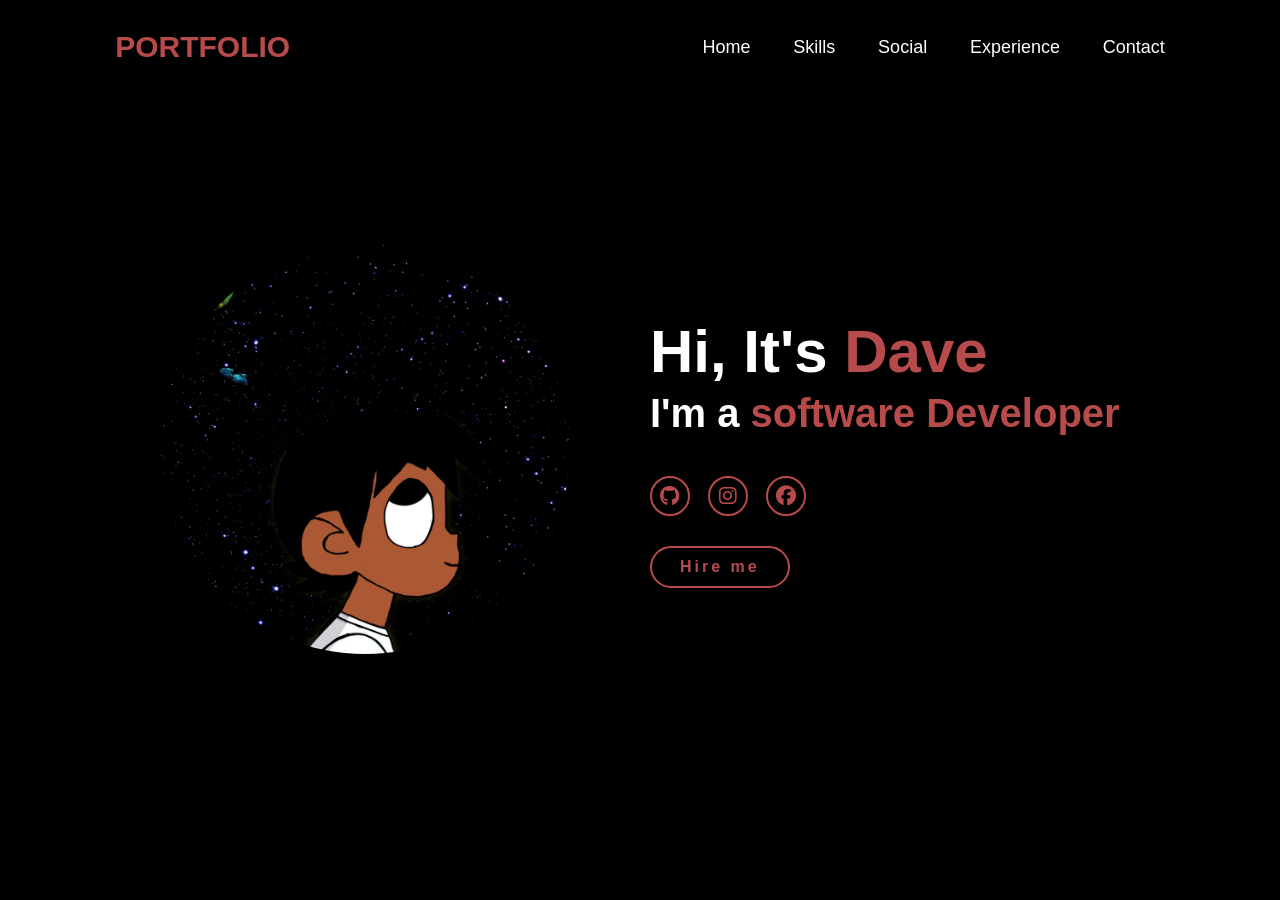
<file: DAVE-main/DAVE-main/index.html>
<!DOCTYPE html>
<html lang="en">
    
<head>
    <meta charset="UTF-8">
    <meta name="viewport" content="width=device-width, initial-scale=1.0">
    <link rel="stylesheet" href="https://cdnjs.cloudflare.com/ajax/libs/font-awesome/6.5.2/css/all.min.css">
    <link rel="stylesheet" href="style.css">
    <title>Portfolio Website</title>
</head>
<body>
    <header>
        <a href="#" class="logo">PORTFOLIO</a>

        <nav>
            <a href="Home.html" class="active"> Home</a>
            <a href="Skill.html" >Skills</a>
            <a href="Social.html" >Social</a>
            <a href="Experience.html" >Experience</a>
            <a href="Contact.html" >Contact</a>
        </nav>
    </header>
    <section class="home">
        <div class="home-img">
            <img src="home.jpg" alt="">
        </div>
        <div class="home-content">
            <h1>Hi, It's <span>Dave</span></h1>
            <h3 class="typing-text">I'm a <span></span></h3>
             
           
            <div class="social-icons">
                <a href="https://github.com/dabeee15"><i class="fa-brands fa-github"></i></a>
                <a href="https://www.instagram.com/__ddvee/"><i class="fa-brands fa-instagram"></i></a>
                <a href="https://www.facebook.com/qwertyuiopp17/"><i class="fa-brands fa-facebook"></i></a>
            </div>
            <a href="#" class="btn">Hire me</a>
        </div>
    </section>
</body>

</html>
</file>
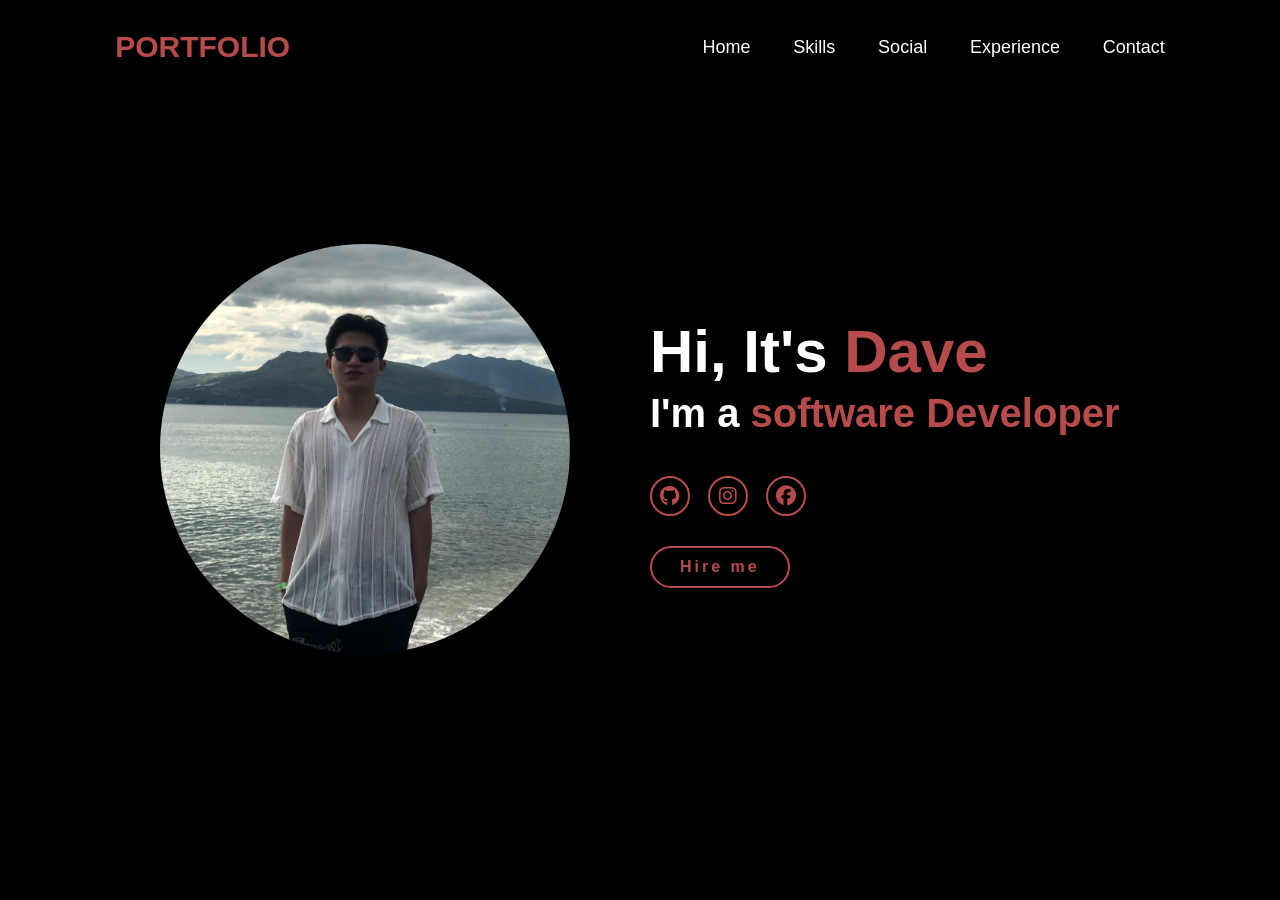
<file: PORTFOLIO-2-main/PORTFOLIO-2-main/index.html>
<!DOCTYPE html>
<html lang="en">
    
<head>
    <meta charset="UTF-8">
    <meta name="viewport" content="width=device-width, initial-scale=1.0">
    <link rel="stylesheet" href="https://cdnjs.cloudflare.com/ajax/libs/font-awesome/6.5.2/css/all.min.css">
    <link rel="stylesheet" href="style.css">
    <link rel="icon" type="image/png" sizes="32x32" href="images/home.jpg">
    <title>Portfolio Website</title>
</head>
<body>
    <header>
        <a href="index.html" class="logo">PORTFOLIO</a>

        <nav>
            <a href="index.html" class="active"> Home</a>
            <a href="Skill.html" >Skills</a>
            <a href="Social.html" >Social</a>
            <a href="Experience.html" >Experience</a>
            <a href="Contact.html" >Contact</a>
        </nav>
    </header>
    <section class="home">
        <div class="home-img">
            <img src="images/602968822_2117812025692674_213676474626573139_n.jpg" alt="">
        </div>
        <div class="home-content">
            <h1>Hi, It's <span>Dave</span></h1>
            <h3 class="typing-text">I'm a <span></span></h3>
             
           
            <div class="social-icons">
                <a href="https://github.com/dabeee15"><i class="fa-brands fa-github"></i></a>
                <a href="https://www.instagram.com/__ddvee/"><i class="fa-brands fa-instagram"></i></a>
                <a href="https://www.facebook.com/qwertyuiopp17/"><i class="fa-brands fa-facebook"></i></a>
            </div>
            <a href="#" class="btn">Hire me</a>
        </div>
    </section>
</body>

</html>
</file>
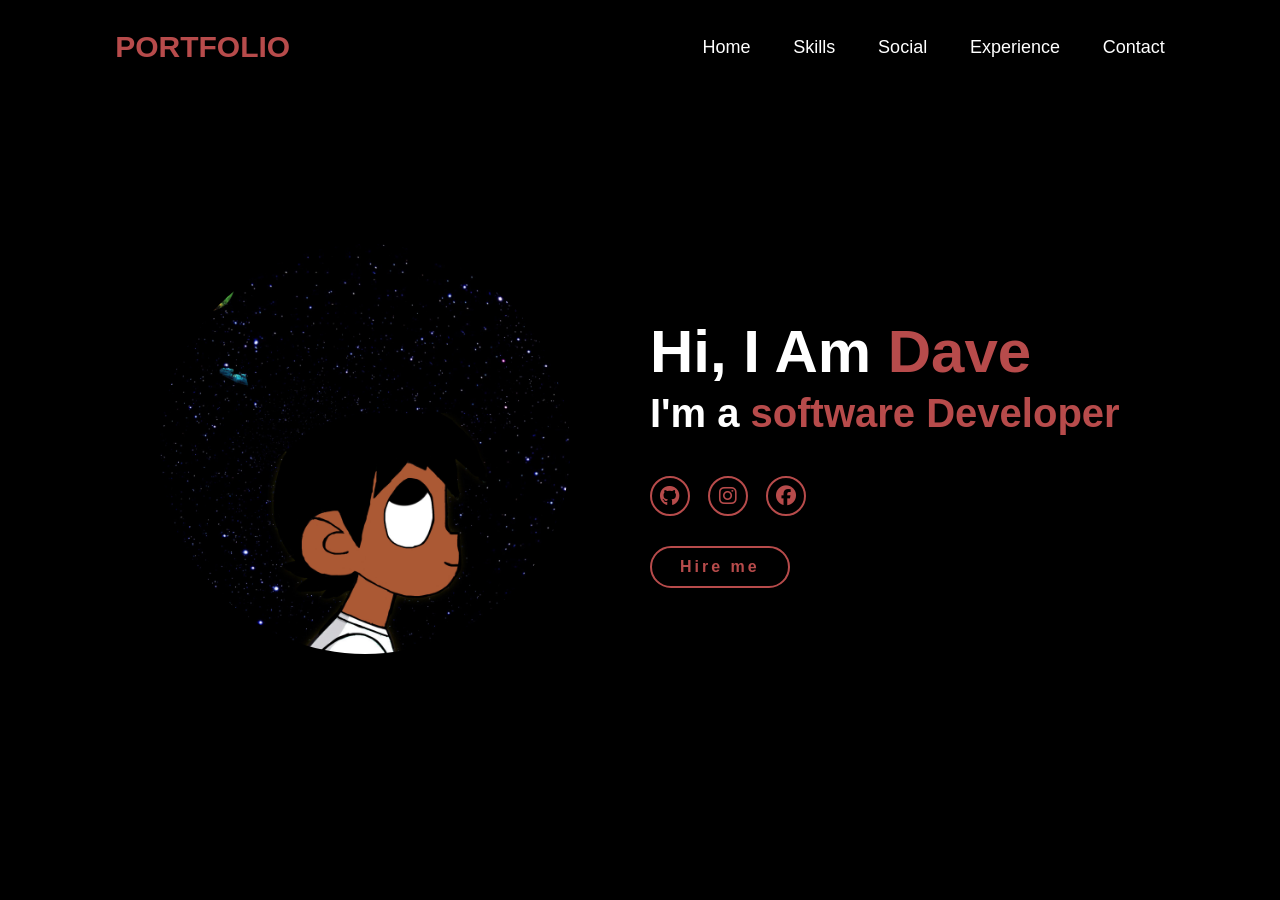
<file: DAVE-main/DAVE-main/Home.html>
<!DOCTYPE html>
<html lang="en">
    
<head>
    <meta charset="UTF-8">
    <meta name="viewport" content="width=device-width, initial-scale=1.0">
    <link rel="stylesheet" href="https://cdnjs.cloudflare.com/ajax/libs/font-awesome/6.5.2/css/all.min.css">
    <link rel="stylesheet" href="style.css">
    <title>Portfolio Website</title>
</head>
<body>
    <header>
        <a href="#" class="logo">PORTFOLIO</a>

        <nav>
            <a href="Home.html" class="active"> Home</a>
            <a href="Skill.html" >Skills</a>
            <a href="Social.html" >Social</a>
            <a href="Experience.html" >Experience</a>
            <a href="Contact.html" >Contact</a>
        </nav>
    </header>
    <section class="home">
        <div class="home-img">
            <img src="home.jpg" alt="">
        </div>
        <div class="home-content">
            <h1>Hi, I Am <span>Dave</span></h1>
            <h3 class="typing-text">I'm a <span></span></h3>
             
            
            <div class="social-icons">
                <a href="https://github.com/dabeee15"><i class="fa-brands fa-github"></i></a>
                <a href="https://www.instagram.com/__ddvee/"><i class="fa-brands fa-instagram"></i></a>
                <a href="https://www.facebook.com/qwertyuiopp17/"><i class="fa-brands fa-facebook"></i></a>
                

            </div>
            <a href="#" class="btn">Hire me</a>
        </div>
    </section>
</body>
</html>
</file>
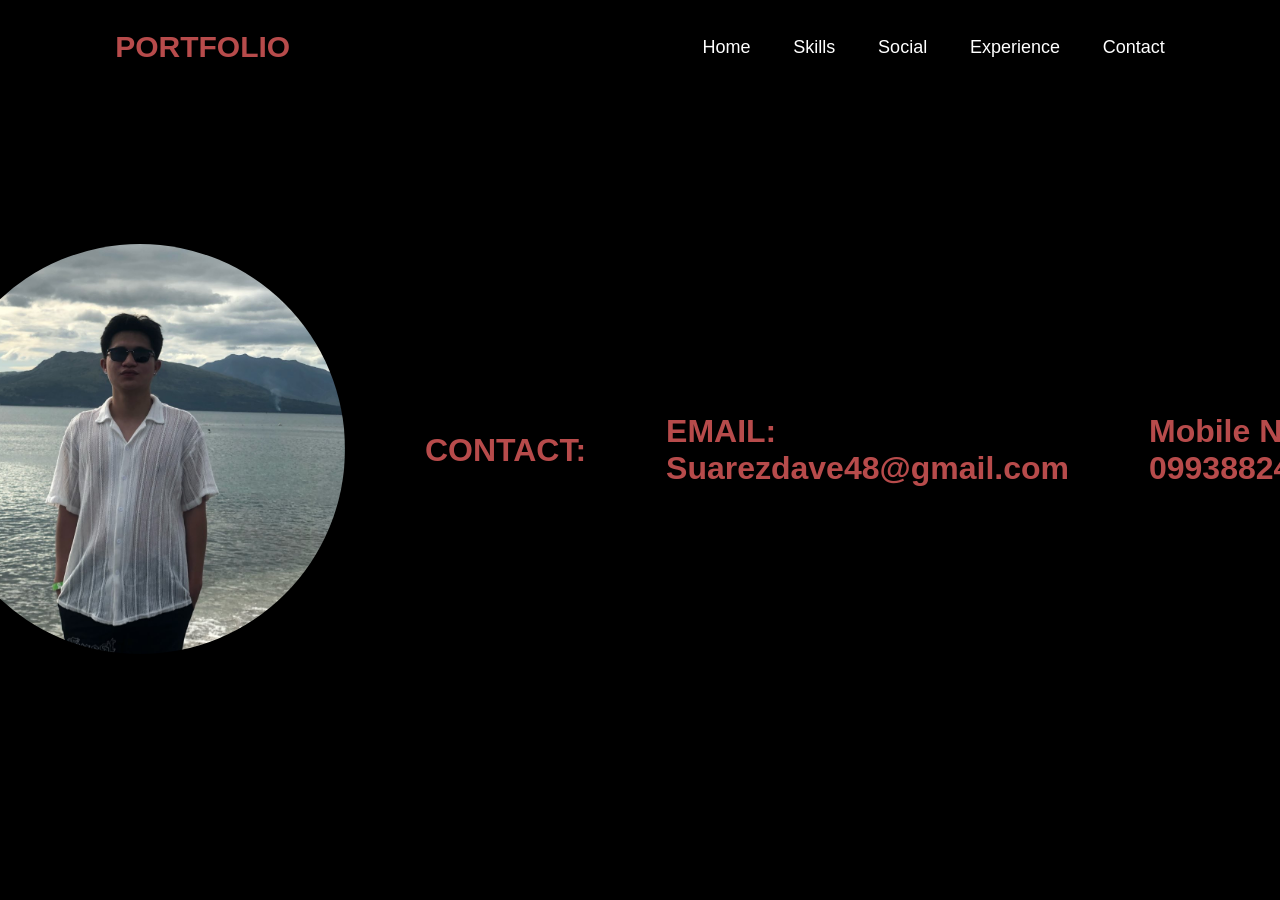
<file: PORTFOLIO-2-main/PORTFOLIO-2-main/Contact.html>
<!DOCTYPE html>
<html lang="en">
    
<head>
    <meta charset="UTF-8">
    <meta name="viewport" content="width=device-width, initial-scale=1.0">
    <link rel="stylesheet" href="https://cdnjs.cloudflare.com/ajax/libs/font-awesome/6.5.2/css/all.min.css">
    <link rel="stylesheet" href="style.css">
    <title>Portfolio Website</title>
</head>
<body>
    <header>
        <a href="index.html" class="logo">PORTFOLIO</a>

        <nav>
            <a href="Home.html" class="active"> Home</a>
            <a href="Skill.html" >Skills</a>
            <a href="Social.html" >Social</a>
            <a href="Experience.html" >Experience</a>
            <a href="Contact.html" >Contact</a>
        </nav>
    </header>
    <section class="home">
        <div class="home-img">
            <img src="images/602968822_2117812025692674_213676474626573139_n.jpg" alt="">
        </div>

        <h1 style="font-family: arial; color: white; font-size: xx-large; color: rgb(183, 75, 75);"><b>CONTACT:</b></h1>
        <p style="font-size: xx-large; color: rgb(183, 75, 75);"><b>EMAIL: Suarezdave48@gmail.com</b></p>
        <p style="font-size: xx-large; color: rgb(183, 75, 75);"><b>Mobile No: 09938824213</b></p>
</file>
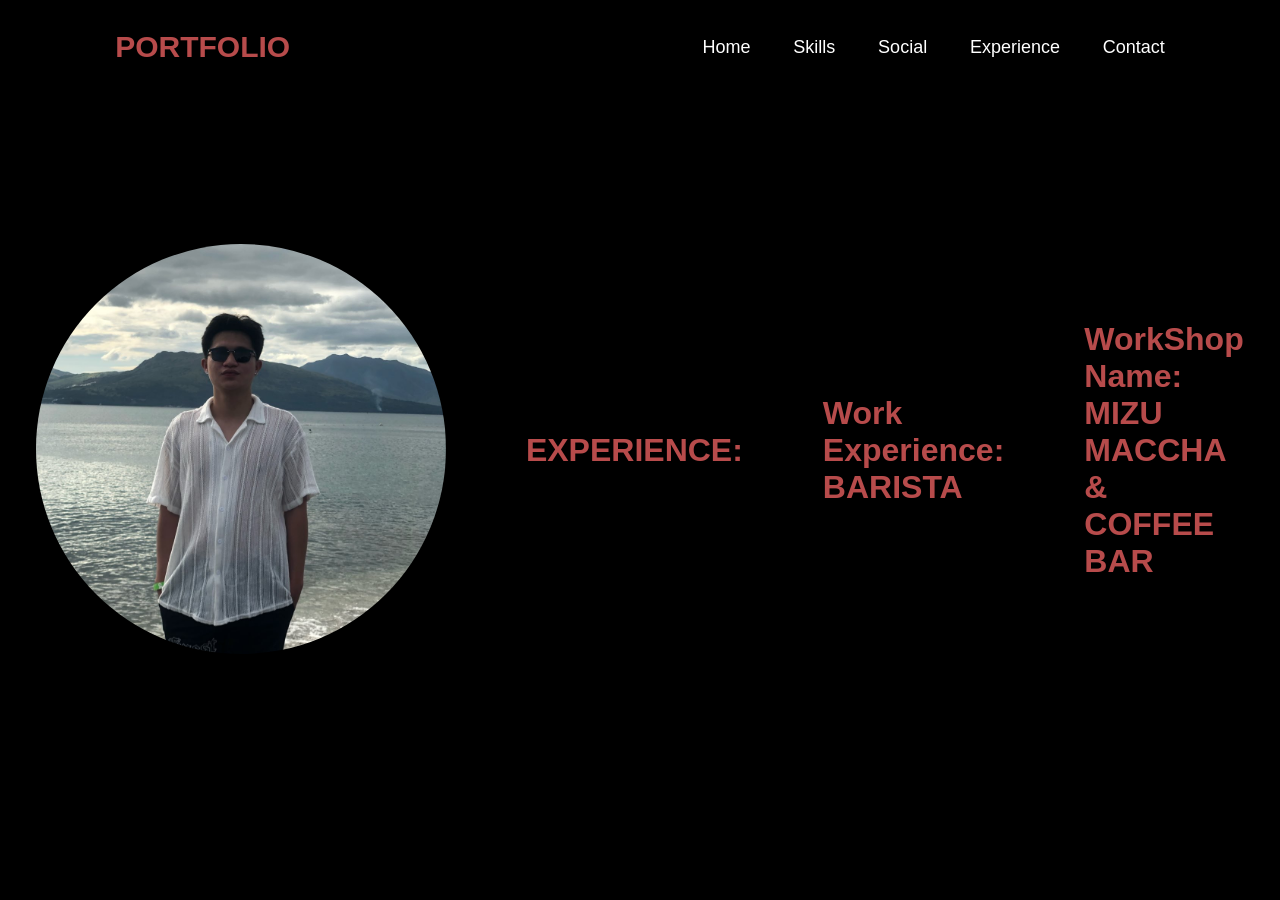
<file: PORTFOLIO-2-main/PORTFOLIO-2-main/Experience.html>
<!DOCTYPE html>
<html lang="en">
    
<head>
    <meta charset="UTF-8">
    <meta name="viewport" content="width=device-width, initial-scale=1.0">
    <link rel="stylesheet" href="https://cdnjs.cloudflare.com/ajax/libs/font-awesome/6.5.2/css/all.min.css">
    <link rel="stylesheet" href="style.css">
    <title>Portfolio Website</title>
</head>
<body>
    <header>
        <a href="index.html" class="logo">PORTFOLIO</a>

        <nav>
            <a href="Home.html" class="active"> Home</a>
            <a href="Skill.html" >Skills</a>
            <a href="Social.html" >Social</a>
            <a href="Experience.html" >Experience</a>
            <a href="Contact.html" >Contact</a>
        </nav>
    </header>
    <section class="home">
        <div class="home-img">
            <img src="images/602968822_2117812025692674_213676474626573139_n.jpg" alt="">
        </div>

        <h1 style="font-family: arial; color: white; font-size: xx-large; color: rgb(183, 75, 75);"><b>EXPERIENCE:</b></h1>
        <p style="font-size: xx-large; color: rgb(183, 75, 75);"><b>Work Experience: BARISTA</b></p>
        <p style="font-size: xx-large; color: rgb(183, 75, 75);"><b>WorkShop Name: MIZU MACCHA & COFFEE BAR</b></p>
</file>
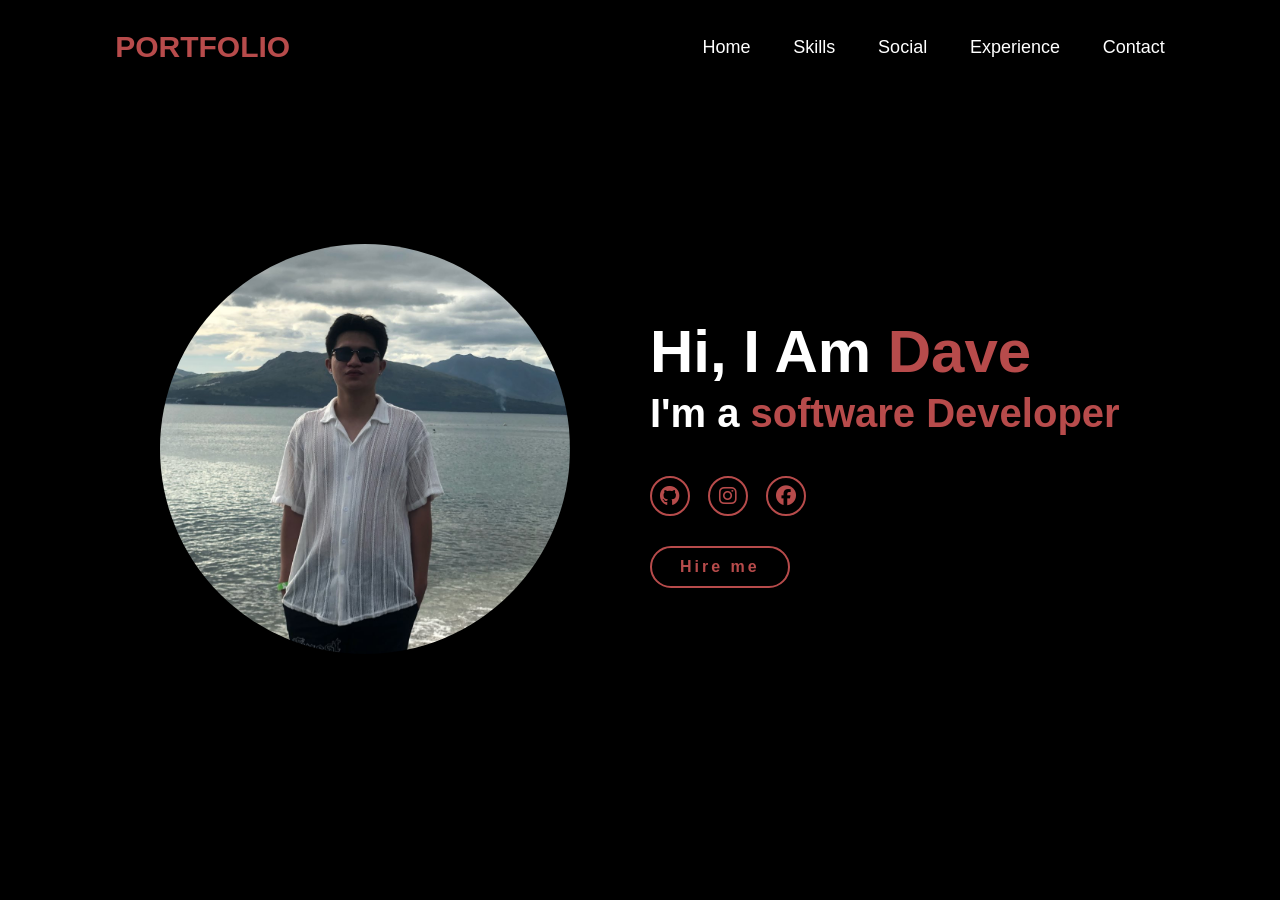
<file: PORTFOLIO-2-main/PORTFOLIO-2-main/Home.html>
<!DOCTYPE html>
<html lang="en">
    
<head>
    <meta charset="UTF-8">
    <meta name="viewport" content="width=device-width, initial-scale=1.0">
    <link rel="stylesheet" href="https://cdnjs.cloudflare.com/ajax/libs/font-awesome/6.5.2/css/all.min.css">
    <link rel="stylesheet" href="style.css">
    <title>Portfolio Website</title>
</head>
<body>
    <header>
        <a href="index.html" class="logo">PORTFOLIO</a>

        <nav>
            <a href="Home.html" class="active"> Home</a>
            <a href="Skill.html" >Skills</a>
            <a href="Social.html" >Social</a>
            <a href="Experience.html" >Experience</a>
            <a href="Contact.html" >Contact</a>
        </nav>
    </header>
    <section class="home">
        <div class="home-img">
            <img src="images/602968822_2117812025692674_213676474626573139_n.jpg" alt="">
        </div>
        <div class="home-content">
            <h1>Hi, I Am <span>Dave</span></h1>
            <h3 class="typing-text">I'm a <span></span></h3>
             
            
            <div class="social-icons">
                <a href="https://github.com/dabeee15"><i class="fa-brands fa-github"></i></a>
                <a href="https://www.instagram.com/__ddvee/"><i class="fa-brands fa-instagram"></i></a>
                <a href="https://www.facebook.com/qwertyuiopp17/"><i class="fa-brands fa-facebook"></i></a>
                

            </div>
            <a href="#" class="btn">Hire me</a>
        </div>
    </section>
</body>
</html>
</file>
<file: DAVE-main/DAVE-main/style.css>
*{
    margin: 0;
    padding: 0;
    box-sizing: border-box;
    text-decoration: none;
    border: none;
    outline: none;
    font-family: 'Poppins', sans-serif;
}

html{
    font-size: 62.5%;
}

body{
    width: 100%;
    height: 100vh;
    overflow-x: hidden;
    background-color: black;
    color: white;
}

header{
    margin-top: 20px;
    position: fixed;
    top: 0;
    left: 0;
    width: 100%;
    padding: 1rem 9%;
    background-color: transparent;
    filter: drop-shadow(10px);
    display: flex;
    justify-content: space-between;
    align-items: center;
    z-index: 100;
}

.logo{
    font-size: 3rem;
    color: #b74b4b;
    font-weight: 800;
    cursor: pointer;
    transition: 0.5s ease;
}

.logo:hover{
    transform: scale(1.3);
}

nav a{
    font-size: 1.8rem;
    color: white;
    margin-left: 4rem;
    font-weight: 500;
    transition: 0.3s ease;
    border-bottom: 3px solid transparent;
}

nav a:hover,
.nav-link.active{
    color: #b74b4b;
    border-bottom: 3px solid #b74b4b;
}


section{
    min-height: 100vh;
    padding: 5rem 9% 5rem;
}

.home{
    display: flex;
    justify-content: center;
    align-items: center;
    gap: 8rem;
    background-color: black;
}

.home .home-content h1{
    font-size: 6rem;
    font-weight: 700;
    line-height: 1.3;
}

span{
    color: #b74b4b
}

.home-content h3{
    font-size: 4rem;
    margin-bottom: 1rem;
    font-weight: 700;
}

.home-content p{
    font-size: 1.6rem;
}

.home-img{
    border-radius: 50%;
}

.home-img img{
    position: relative;
    width: 32vw;
    border-radius: 50%;
    box-shadow: 0 0 25px solid #b74b4b;
    cursor: pointer;
    transition: 0.2s linear;
}

.home-img img:hover{
    font-size: 1.8rem;
    font-weight: 500;
}

.social-icons a{
    display: inline-flex;
    justify-content: center;
    align-items: center;
    width: 4rem;
    height: 4rem;
    background-color: transparent;
    border: 0.2rem solid #b74b4b;
    font-size: 2rem;
    border-radius: 50%;
    margin: 3rem 1.5rem 3rem 0;
    transition: 0.3s ease;
    color: #b74b4b;
}

.social-icons a:hover{
    color: black;
    transform: scale(1.3) translateY(-5px);
    background-color: #b74b4b;
    box-shadow: 0  0 25px #b74b4b;
}

.btn{
    display: inline-block;
    padding: 1rem 2.8rem;
    background-color: black;
    border-radius: 4rem;
    font-size: 1.6rem;
    color: #b74b4b;
    letter-spacing: 0.3rem;
    font-weight: 600;
    border: 2px solid #b74b4b;
    transition: 0.3s ease;
    cursor: pointer;
}

.btn:hover{
    transform: scale3d(1.03);
    background-color: #b74b4b;
    color: black;
    box-shadow: 0 0 25px #b74b4b;
}

.typing-text{
    font-size: 34px;
    font-weight: 600;
    min-width: 280px;
}

.typing-text span{
    position: relative;
}

.typing-text span::before{
    content: "software Developer";
    color: #b74b4b;
    animation: words 20s infinite;
}

.typing-text span::after{
    content: "";
    background-color: black;
    position: absolute;
    width: calc(100% + 8px);
    height: 100%;
    border-left: 3px solid black;
    right: -8;
    animation: cursor 0.6s infinite;
}

@keyframes cursor{
    to{
        border-left: 3px solid #b74b4b;
    }
}

@keyframes words{
    0%, 20%{
        content: "Web Developer";
    }
    21%, 40%{
        content: "Developer";
    }
    41%, 60%{
        content: "Web Designer";
    }
   
}

@media (max-width: 1000px){
    .home{
        gap: 4rem;
    }
}


@media(max-width:995px){
    .home{
        flex-direction: column;
        margin: 5rem 4rem;
    }

    .home .home-content h3{
        font-size: 2.5rem;
    }

    .home-content h1{
        font-size: 5rem;
    }

    .home-img img{
        width: 70vw;
        margin-top: 4rem;
    }
}
</file>
<file: PORTFOLIO-2-main/PORTFOLIO-2-main/style.css>
*{
    margin: 0;
    padding: 0;
    box-sizing: border-box;
    text-decoration: none;
    border: none;
    outline: none;
    font-family: 'Poppins', sans-serif;
}

html{
    font-size: 62.5%;
}

body{
    width: 100%;
    height: 100vh;
    overflow-x: hidden;
    background-color: black;
    color: white;
}

header{
    margin-top: 20px;
    position: fixed;
    top: 0;
    left: 0;
    width: 100%;
    padding: 1rem 9%;
    background-color: transparent;
    filter: drop-shadow(10px);
    display: flex;
    justify-content: space-between;
    align-items: center;
    z-index: 100;
}

.logo{
    font-size: 3rem;
    color: #b74b4b;
    font-weight: 800;
    cursor: pointer;
    transition: 0.5s ease;
}

.logo:hover{
    transform: scale(1.3);
}

nav a{
    font-size: 1.8rem;
    color: white;
    margin-left: 4rem;
    font-weight: 500;
    transition: 0.3s ease;
    border-bottom: 3px solid transparent;
}

nav a:hover,
.nav-link.active{
    color: #b74b4b;
    border-bottom: 3px solid #b74b4b;
}


section{
    min-height: 100vh;
    padding: 5rem 9% 5rem;
}

.home{
    display: flex;
    justify-content: center;
    align-items: center;
    gap: 8rem;
    background-color: black;
}

.home .home-content h1{
    font-size: 6rem;
    font-weight: 700;
    line-height: 1.3;
}

span{
    color: #b74b4b
}

.home-content h3{
    font-size: 4rem;
    margin-bottom: 1rem;
    font-weight: 700;
}

.home-content p{
    font-size: 1.6rem;
}

.home-img{
    border-radius: 50%;
}

.home-img img{
    position: relative;
    width: 32vw;
    border-radius: 50%;
    box-shadow: 0 0 25px solid #b74b4b;
    cursor: pointer;
    transition: 0.2s linear;
}

.home-img img:hover{
    font-size: 1.8rem;
    font-weight: 500;
}

.social-icons a{
    display: inline-flex;
    justify-content: center;
    align-items: center;
    width: 4rem;
    height: 4rem;
    background-color: transparent;
    border: 0.2rem solid #b74b4b;
    font-size: 2rem;
    border-radius: 50%;
    margin: 3rem 1.5rem 3rem 0;
    transition: 0.3s ease;
    color: #b74b4b;
}

.social-icons a:hover{
    color: black;
    transform: scale(1.3) translateY(-5px);
    background-color: #b74b4b;
    box-shadow: 0  0 25px #b74b4b;
}

.btn{
    display: inline-block;
    padding: 1rem 2.8rem;
    background-color: black;
    border-radius: 4rem;
    font-size: 1.6rem;
    color: #b74b4b;
    letter-spacing: 0.3rem;
    font-weight: 600;
    border: 2px solid #b74b4b;
    transition: 0.3s ease;
    cursor: pointer;
}

.btn:hover{
    transform: scale3d(1.03);
    background-color: #b74b4b;
    color: black;
    box-shadow: 0 0 25px #b74b4b;
}

.typing-text{
    font-size: 34px;
    font-weight: 600;
    min-width: 280px;
}

.typing-text span{
    position: relative;
}

.typing-text span::before{
    content: "software Developer";
    color: #b74b4b;
    animation: words 20s infinite;
}

.typing-text span::after{
    content: "";
    background-color: black;
    position: absolute;
    width: calc(100% + 8px);
    height: 100%;
    border-left: 3px solid black;
    right: -8;
    animation: cursor 0.6s infinite;
}

@keyframes cursor{
    to{
        border-left: 3px solid #b74b4b;
    }
}

@keyframes words{
    0%, 20%{
        content: "Web Developer";
    }
    21%, 40%{
        content: "Developer";
    }
    41%, 60%{
        content: "Web Designer";
    }
   
}

@media (max-width: 1000px){
    .home{
        gap: 4rem;
    }
}


@media(max-width:995px){
    .home{
        flex-direction: column;
        margin: 5rem 4rem;
    }

    .home .home-content h3{
        font-size: 2.5rem;
    }

    .home-content h1{
        font-size: 5rem;
    }

    .home-img img{
        width: 70vw;
        margin-top: 4rem;
    }
}
</file>
